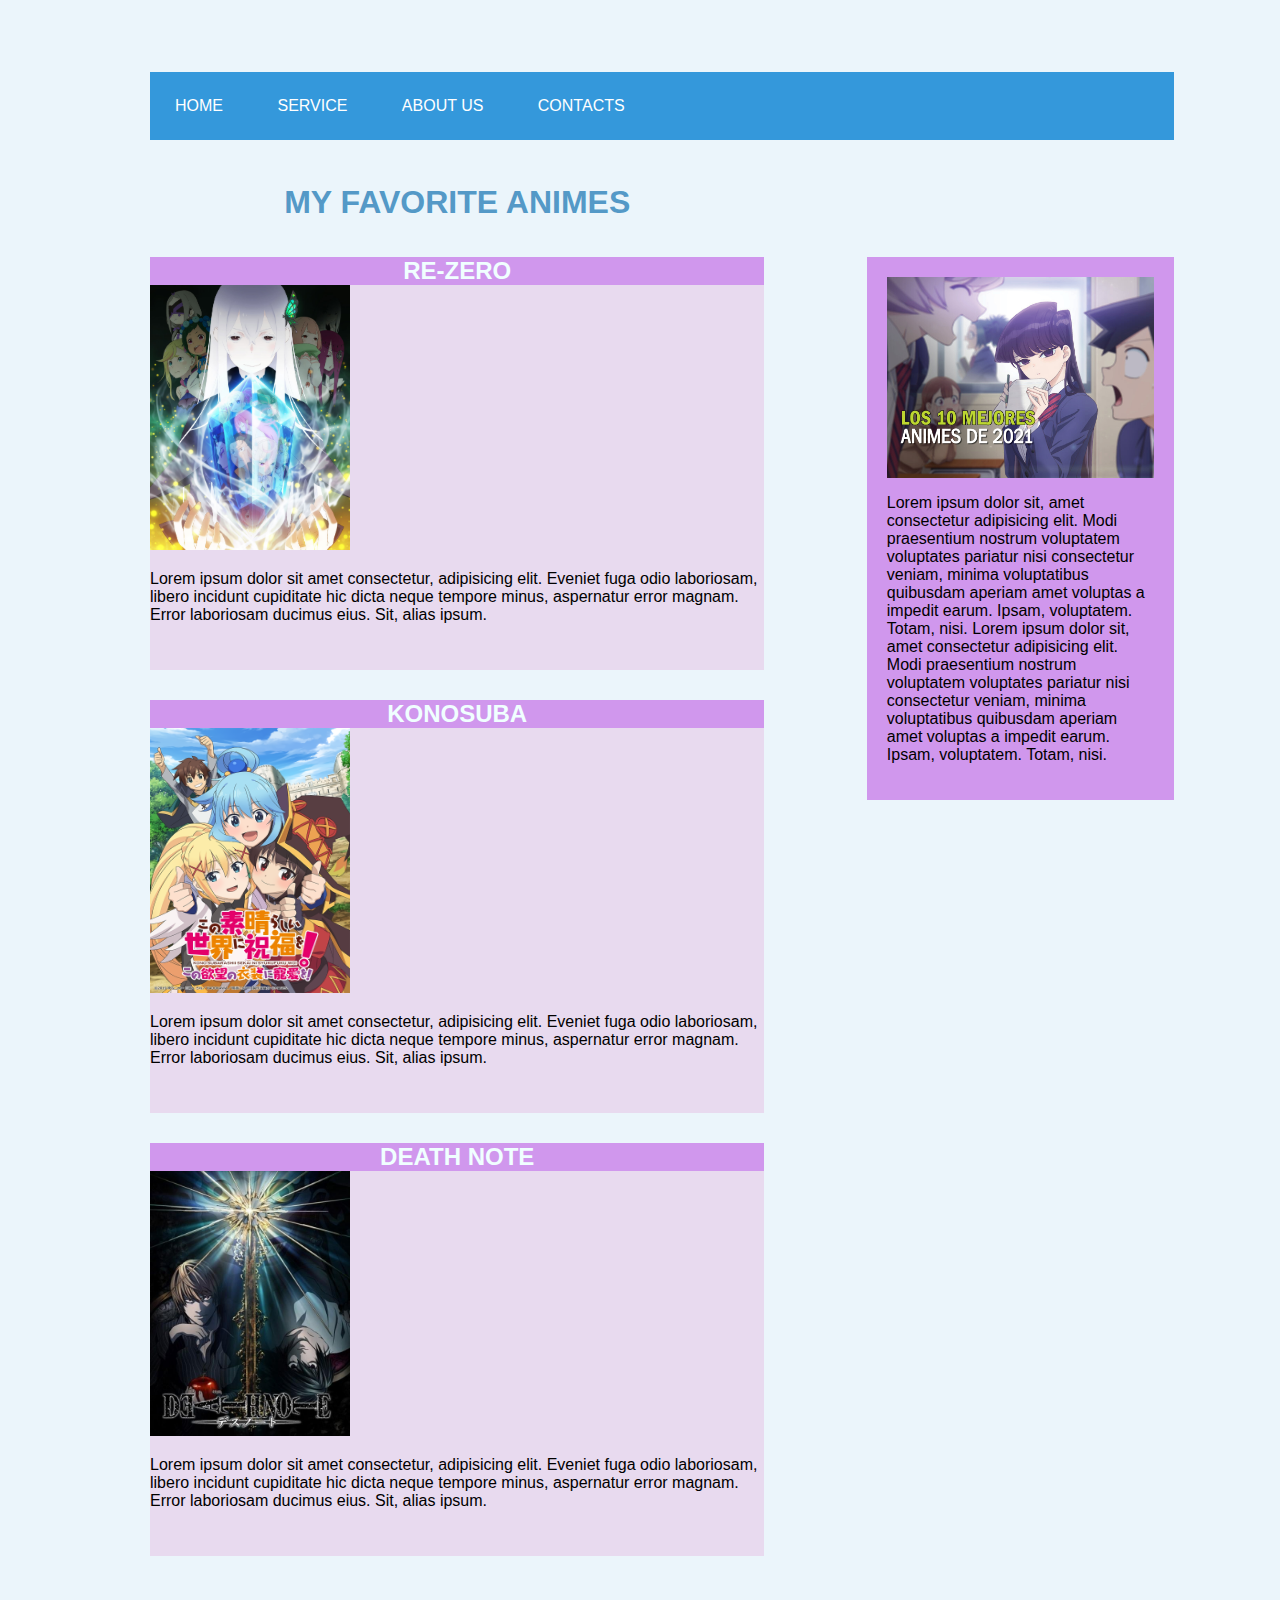
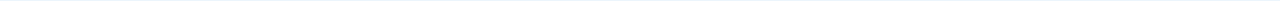
<file: index.html>
<!DOCTYPE html>
<html lang="en">
<head>
    <meta charset="UTF-8">
    <meta http-equiv="X-UA-Compatible" content="IE=edge">
    <meta name="viewport" content="width=device-width, initial-scale=1.0">
    <title>Document</title>
    <link rel="stylesheet" href="style.css">
</head>
<body>
    <div class="container">

        <header class="header">
            <nav class="nav">
                <ul>
                    <li><a href="#">HOME</a></li>
                    <li><a href="#">SERVICE</a></li>
                    <li><a href="#">ABOUT US</a></li>
                    <li><a href="#">CONTACTS</a></li>
                </ul>
            </nav>
          </header>
         <div class="box box-10">
            <h1 class="title">MY FAVORITE ANIMES</h1>
         </div>
       <div class="father">

        <div class="box box-1">
            <h2 class="sub-title">RE-ZERO</h2>
            <img class="img img-1" src="./zero.jpg" alt="">
            <p>Lorem ipsum dolor sit amet consectetur, adipisicing elit. 
                Eveniet fuga odio laboriosam, libero incidunt cupiditate 
                hic dicta neque tempore minus, aspernatur error magnam. 
                Error laboriosam ducimus eius. Sit, alias ipsum.</p>
        </div>

        <div class="box box-2">
            <h2 class="sub-title">KONOSUBA</h2>
            <img class="img" src="./konosuba.png" alt="">  
            <p>Lorem ipsum dolor sit amet consectetur, adipisicing elit. 
                Eveniet fuga odio laboriosam, libero incidunt cupiditate 
                hic dicta neque tempore minus, aspernatur error magnam. 
                Error laboriosam ducimus eius. Sit, alias ipsum.</p> 
        </div>

        <div class="box box-3">
            <h2 class="sub-title">DEATH NOTE</h2>
            <img class="img" src="./death.jpg" alt="">
            <p>Lorem ipsum dolor sit amet consectetur, adipisicing elit. 
                Eveniet fuga odio laboriosam, libero incidunt cupiditate 
                hic dicta neque tempore minus, aspernatur error magnam. 
                Error laboriosam ducimus eius. Sit, alias ipsum.</p>
        </div>




        <div class="aside">
            <img class="animes" src="./image.jpg" alt="">
            <p>
            Lorem ipsum dolor sit, amet consectetur adipisicing elit. Modi praesentium nostrum 
            voluptatem voluptates pariatur nisi consectetur veniam, minima voluptatibus quibusdam 
            aperiam amet voluptas a impedit earum. Ipsam, voluptatem. Totam, nisi.

            Lorem ipsum dolor sit, amet consectetur adipisicing elit. Modi praesentium nostrum 
            voluptatem voluptates pariatur nisi consectetur veniam, minima voluptatibus quibusdam 
            aperiam amet voluptas a impedit earum. Ipsam, voluptatem. Totam, nisi.
            </p>
        </div>
    </div>
</div>

    
</body>
</html>
</file>
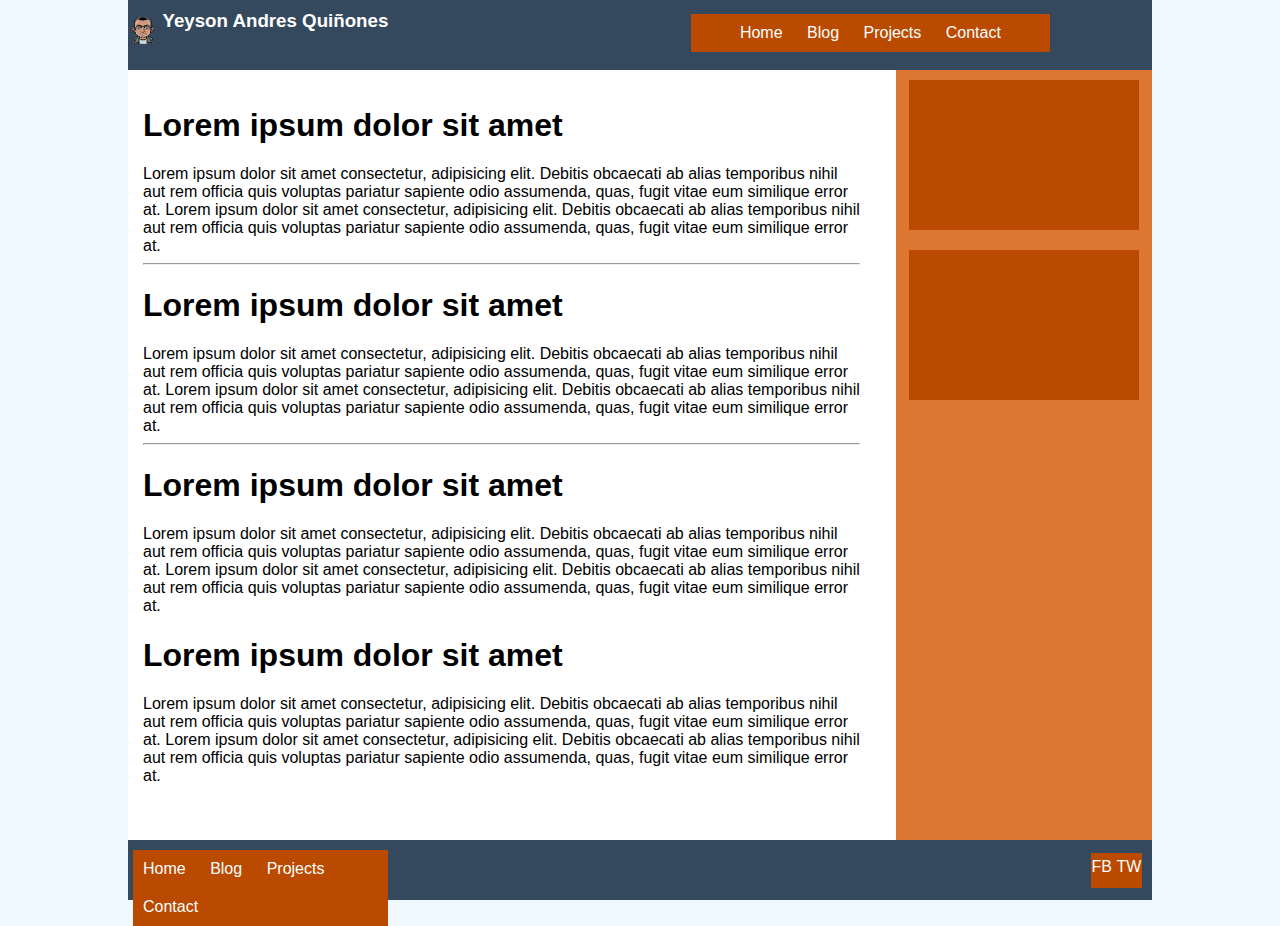
<file: News/index.html>
<!DOCTYPE html>
<html lang="en">
<head>
    <meta charset="UTF-8">
    <meta http-equiv="X-UA-Compatible" content="IE=edge">
    <meta name="viewport" content="width=device-width, initial-scale=1.0">
    <title>Breaking News</title>
    <link rel="stylesheet" href="style.css">
</head>
<body>
<div class="container">
    <header class="header">
        <div class="name">
            <img class="img" src="./logo.png" alt="">
            <h3 class="andres">Yeyson Andres Quiñones</h3>
        </div>
       
        <nav class="nav">
            <ul class="list">
                <li><a href="#">Home</a></li>
                <li><a href="#">Blog</a></li>
                <li><a href="#">Projects</a></li>
                <li><a href="#">Contact</a></li>
            </ul>
        </nav>
    </header>
    <div class="content">
         
        <div class="articles">
            
        <article class="article article-1">
         <h1 class="title title-1">Lorem ipsum dolor sit amet</h1>
          
            Lorem ipsum dolor sit amet consectetur, adipisicing elit. Debitis obcaecati 
            ab alias temporibus nihil aut rem officia quis voluptas pariatur sapiente odio 
            assumenda, quas, fugit vitae eum similique error at.
            Lorem ipsum dolor sit amet consectetur, adipisicing elit. Debitis obcaecati 
            ab alias temporibus nihil aut rem officia quis voluptas pariatur sapiente odio 
            assumenda, quas, fugit vitae eum similique error at.
        </article>
        <hr>
        <article class="article article-2">
            <h1 class="title title-2">Lorem ipsum dolor sit amet</h1>
             
            Lorem ipsum dolor sit amet consectetur, adipisicing elit. Debitis obcaecati 
            ab alias temporibus nihil aut rem officia quis voluptas pariatur sapiente odio 
            assumenda, quas, fugit vitae eum similique error at.
            Lorem ipsum dolor sit amet consectetur, adipisicing elit. Debitis obcaecati 
            ab alias temporibus nihil aut rem officia quis voluptas pariatur sapiente odio 
            assumenda, quas, fugit vitae eum similique error at.
           </article>
           <hr>
           <article class="article article-3">
            <h1 class="title title-3">Lorem ipsum dolor sit amet</h1>
             
            Lorem ipsum dolor sit amet consectetur, adipisicing elit. Debitis obcaecati 
            ab alias temporibus nihil aut rem officia quis voluptas pariatur sapiente odio 
            assumenda, quas, fugit vitae eum similique error at.
            Lorem ipsum dolor sit amet consectetur, adipisicing elit. Debitis obcaecati 
            ab alias temporibus nihil aut rem officia quis voluptas pariatur sapiente odio 
            assumenda, quas, fugit vitae eum similique error at.
            
           </article>
           <article class="article article-3">
            <h1 class="title title-3">Lorem ipsum dolor sit amet</h1>
             
            Lorem ipsum dolor sit amet consectetur, adipisicing elit. Debitis obcaecati 
            ab alias temporibus nihil aut rem officia quis voluptas pariatur sapiente odio 
            assumenda, quas, fugit vitae eum similique error at.
            Lorem ipsum dolor sit amet consectetur, adipisicing elit. Debitis obcaecati 
            ab alias temporibus nihil aut rem officia quis voluptas pariatur sapiente odio 
            assumenda, quas, fugit vitae eum similique error at.
           </article>

        </div> 
        <div class="aside">
            <div class="box box-1"></div>
            <div class="box box-2"></div>
        </div>
        
        <footer class="footer">
            <div class="list">
            <ul>
                <li><a href="#">Home</a></li>
                <li><a href="#">Blog</a></li>
                <li><a href="#">Projects</a></li>
                <li><a href="#">Contact</a></li>
            </ul>
        </div>
            <div class="items">
                <div class="item">FB</div>
                <div class="item">TW</div>
            </div>
        </footer>

    </div>
</div>
    <script src="./scrip.js"></script>
</body>
</html>
</file>
<file: style.css>
*{
    box-sizing: border-box;
}

body{
    background-color: #EBF5FB ;
    font-family: Verdana, Geneva, Tahoma, sans-serif;
    margin: 0px;
    font-size:16px;
}

.container{
    position: absolute;
    width:80%;
    height: auto;
    left: 9.375em;
    top:4.375em;
     
}

.header nav{
    background-color: #3498DB ;
    position: relative;
    top:-0.875rem;
    width: auto;

  
  
} 

header ul{
    list-style: none;
    padding-left: 0px;
}

header li a{
    text-decoration: none;
    color: white;
}

header li{
    display:inline-block;
    padding:1.5625em;
}

header ul li:hover{
 background-color: #85C1E9 ;
}

.title{
    font-size:2em;
    color:#5499C7 ;
    font-family: Verdana, Geneva, Tahoma, sans-serif;
   

}
.father{
position: relative;
width:100%;
top:-45px;
}


.box{
    background-color: #E8DAEF;
    width:60%;
    height:auto;
    position:relative;
    margin-top: 1.875em;
    padding-bottom:30px;
}


.img{
    width:12.5em;
    height: 16.5625em;
}

.aside{
    background-color: #d097ed;
    position: absolute;
    right:0px;
    top:0px;  
    width:30%;
    height: auto;
    padding:1.25em;
}

.animes{
    width:100%;
    display: block;
}

.sub-title{
    background-color: #d097ed;
    margin: 0px;
    text-align: center;
    color: azure;

}


.box-10{
    text-align: center;
    background-color: inherit;
}



@media (max-width: 1200px){
  .title{
      font-size:2em;
  }
}

@media (max-width: 992px){
   .title{
    font-size:1.5625em;
   }

   .aside{
       font-size:.7em;
   }
   
   .container{
    width:100%;
    left:0em;
   }
}

@media (max-width: 768px){
.box{
    width:45%;
    height: auto;  
    text-align:center;
  
}
.img{
    width:100%;
    height:300px;
}
.header{
    font-size:0.625em;
}
 
}

@media (max-width: 576px){
  .title{
      font-size:1.25em;
  }
    
}
</file>
<file: News/style.css>
body{
    box-sizing: border-box;
    background-color:aliceblue ;
    margin: 0px;
    font-family: Verdana, Geneva, Tahoma, sans-serif;
   
}

.container{
    /*position*/
    position: absolute;

    /*Box Model*/
    right: 0px;
    left: 0px;
    margin: auto;
    width: 80%;
    /*Text Properties*/
   
    /*Visual Properties*/
 

    /*Others*/
}

.header{
    /*Visual Properties*/
    background-color: #34495E;
}

 ul{
    /*position*/


    /*Box Model*/
    margin: 0px;
    padding:0px;

    /*Text Properties*/
    
    /*Visual Properties*/
    list-style: none;

    /*Others*/
}

li{
    /*position*/


    /*Box Model*/
    display: inline-block;
    padding:10px 10px;

    /*Text Properties*/
    
    /*Visual Properties*/
   

    /*Others*/
}

a{
    /*position*/
     
    

    /*Box Model*/

    /*Text Properties*/
    text-decoration:none;
    color: #FDFEFE;
    
    /*Visual Properties*/
   

    /*Others*/
}



.nav{
    position: relative;  
    left:55%;
    top:-18px;
    right: 0px;
    text-align: center;
    width:35%;
    background-color:#BA4A00;
    font-weight: 200;
}

.boxes{
    position: relative;
    left:90%;
    color:white;
    background-color:rgba(255, 81, 0, 0.666);
    width:60px;
}

.img{
    /*position*/
    position: relative;
    top:17px;

    /*Box Model*/
    width:30px;
    display: inline-block;

    /*Text Properties*/
    
    /*Visual Properties*/
   

    /*Others*/
}

.name{
    color: white;
   
   
}

.andres{
    margin:0px;
    display:inline-block;
}

.articles{
    height: auto;
    padding:15px;
}

.aside{
    background-color:#DC7633 ;
    width:25%;
    position: absolute;
    right:0px;
    top:0px;
    height:100%;
}

.box{
    background-color:#BA4A00;
    height:150px;
    width:90%;
    position:relative;
    margin-bottom:30px;
    margin-left: auto;
    margin-right: auto;
}

.box-1{
    top:10px;
}

.content{
 background-color:white;
 width:100%;
 position: relative;
 padding-bottom: 100px;
}

.footer{
    background-color: #34495E;
    position: absolute;
    bottom:0px;
    width:100%;
    height:60px;
    padding-top: 10px;
    padding-left:5px;
    box-sizing: border-box;
    color: white;
}

footer .list{
    width: 25%;
    background-color: #BA4A00;
}


.items{
    background-color: #BA4A00;
    width:5%;
    position: absolute;
    right: 10px;
    top: 13px;
    height:30px;
    padding-top:5px;
    text-align: center;
}

.item{
    display: inline;
    
}

.articles{
    width: 70%;
}
</file>
